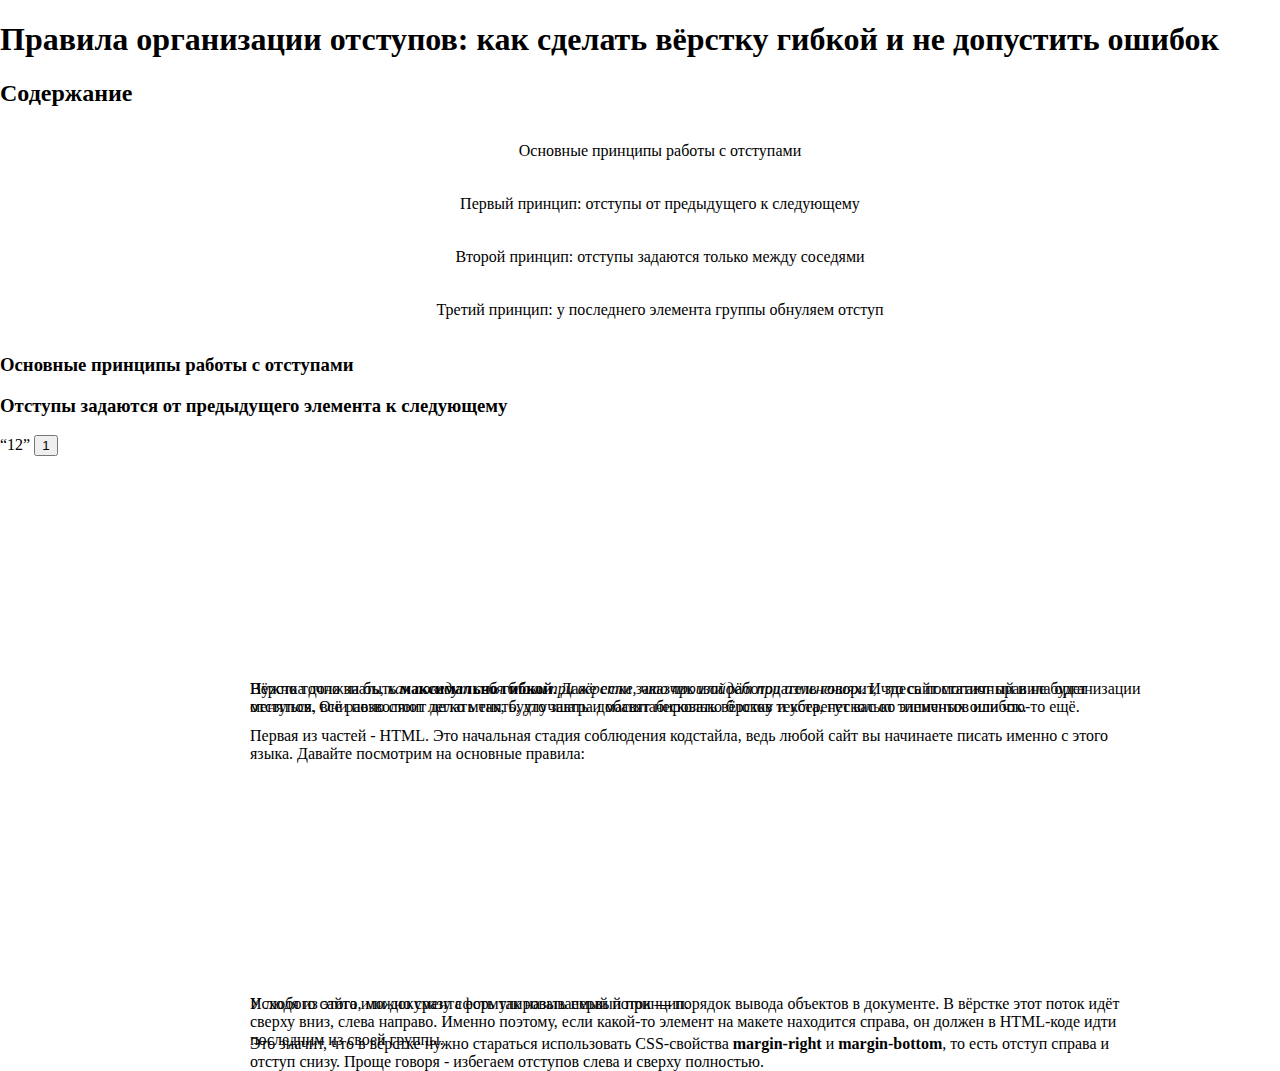
<file: 01/index.html>
<!DOCTYPE html>
<html lang="en">
  <head>
    <meta charset="UTF-8" />
    <meta name="viewport" content="width=device-width, initial-scale=1.0" />
    <link href="./styte.css" rel="stylesheet" />
    <title>Document</title>
  </head>
  <body>
    <div class="box">
      <h1>
        Правила организации отступов: как сделать вёрстку гибкой и не допустить
        ошибок
      </h1>

      <p>
        Вёрстка должна быть <strong>максимально гибкой</strong>. Даже если
        заказчик или работодатель говорит, что сайт статичный и не будет
        меняться, всё равно стоит делать так, будто завтра добавят несколько
        блоков текста, несколько элементов или что-то ещё.
      </p>

      <p>
        Нужно точно знать,
        <em
          >как поведут себя блоки при вёрстке, что произойдёт при изменениях</em
        >. И здесь помогают правила организации отступов. Они позволяют легко
        менять, улучшать и масштабировать вёрстку и уберегут вас от типичных
        ошибок.
      </p>

      <h2>Содержание</h2>

      <p>
        Первая из частей - HTML. Это начальная стадия соблюдения кодстайла, ведь
        любой сайт вы начинаете писать именно с этого языка. Давайте посмотрим
        на основные правила:
      </p>

      <ul>
        <li>Основные принципы работы с отступами</li>
        <li>Первый принцип: отступы от предыдущего к следующему</li>
        <li>Второй принцип: отступы задаются только между соседями</li>
        <li>Третий принцип: у последнего элемента группы обнуляем отступ</li>
      </ul>

      <h3>Основные принципы работы с отступами</h3>

      <p>
        У любого сайта или документа есть так называемый поток — порядок вывода
        объектов в документе. В вёрстке этот поток идёт сверху вниз, слева
        направо. Именно поэтому, если какой-то элемент на макете находится
        справа, он должен в HTML-коде идти последним из своей группы.
      </p>

      <p>Исходя из этого, можно сразу сформулировать первый принцип.</p>

      <h3>Отступы задаются от предыдущего элемента к следующему</h3>

      <p>
        Это значит, что в вёрстке нужно стараться использовать CSS-свойства
        <strong>margin-right</strong> и <strong>margin-bottom</strong>, то есть
        отступ справа и отступ снизу. Проще говоря - избегаем отступов слева и
        сверху полностью.
      </p>
      <q>12</q>
      <button>1</button>
    </div>
  </body>
</html>
</file>
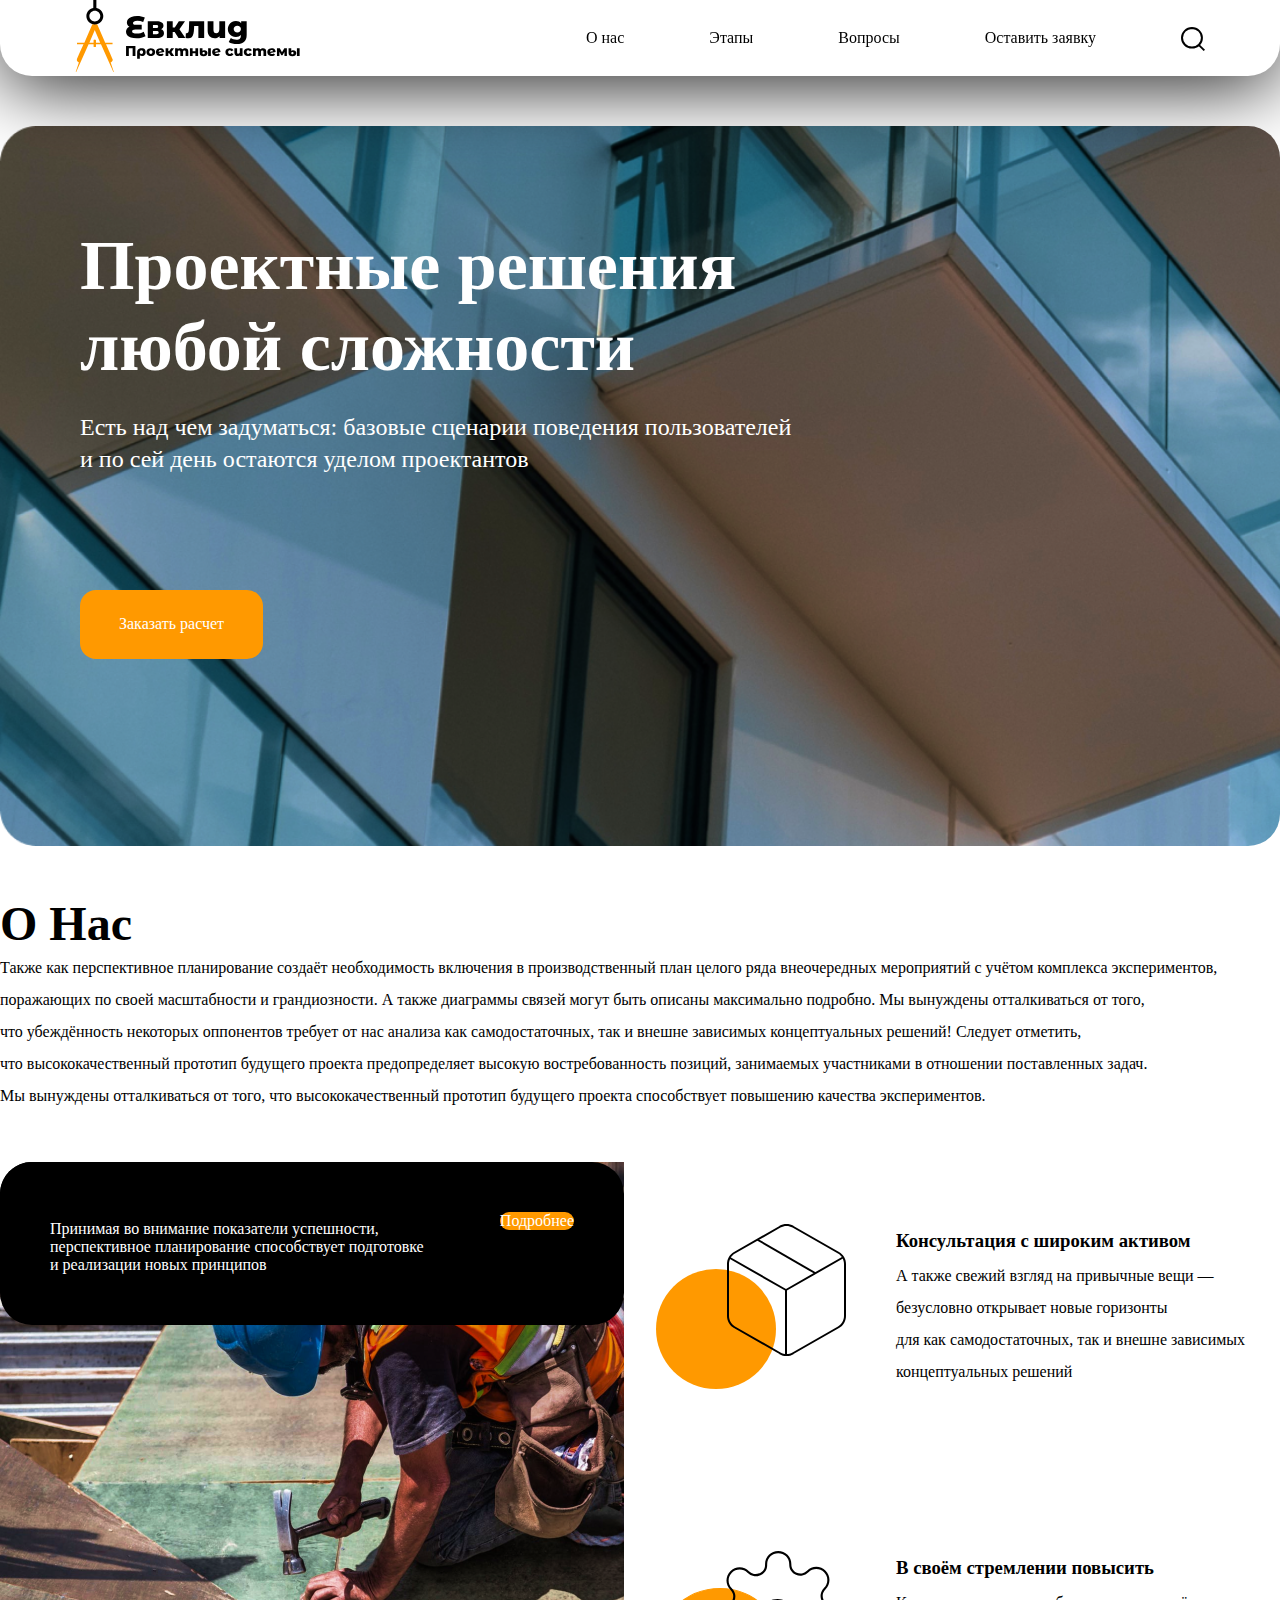
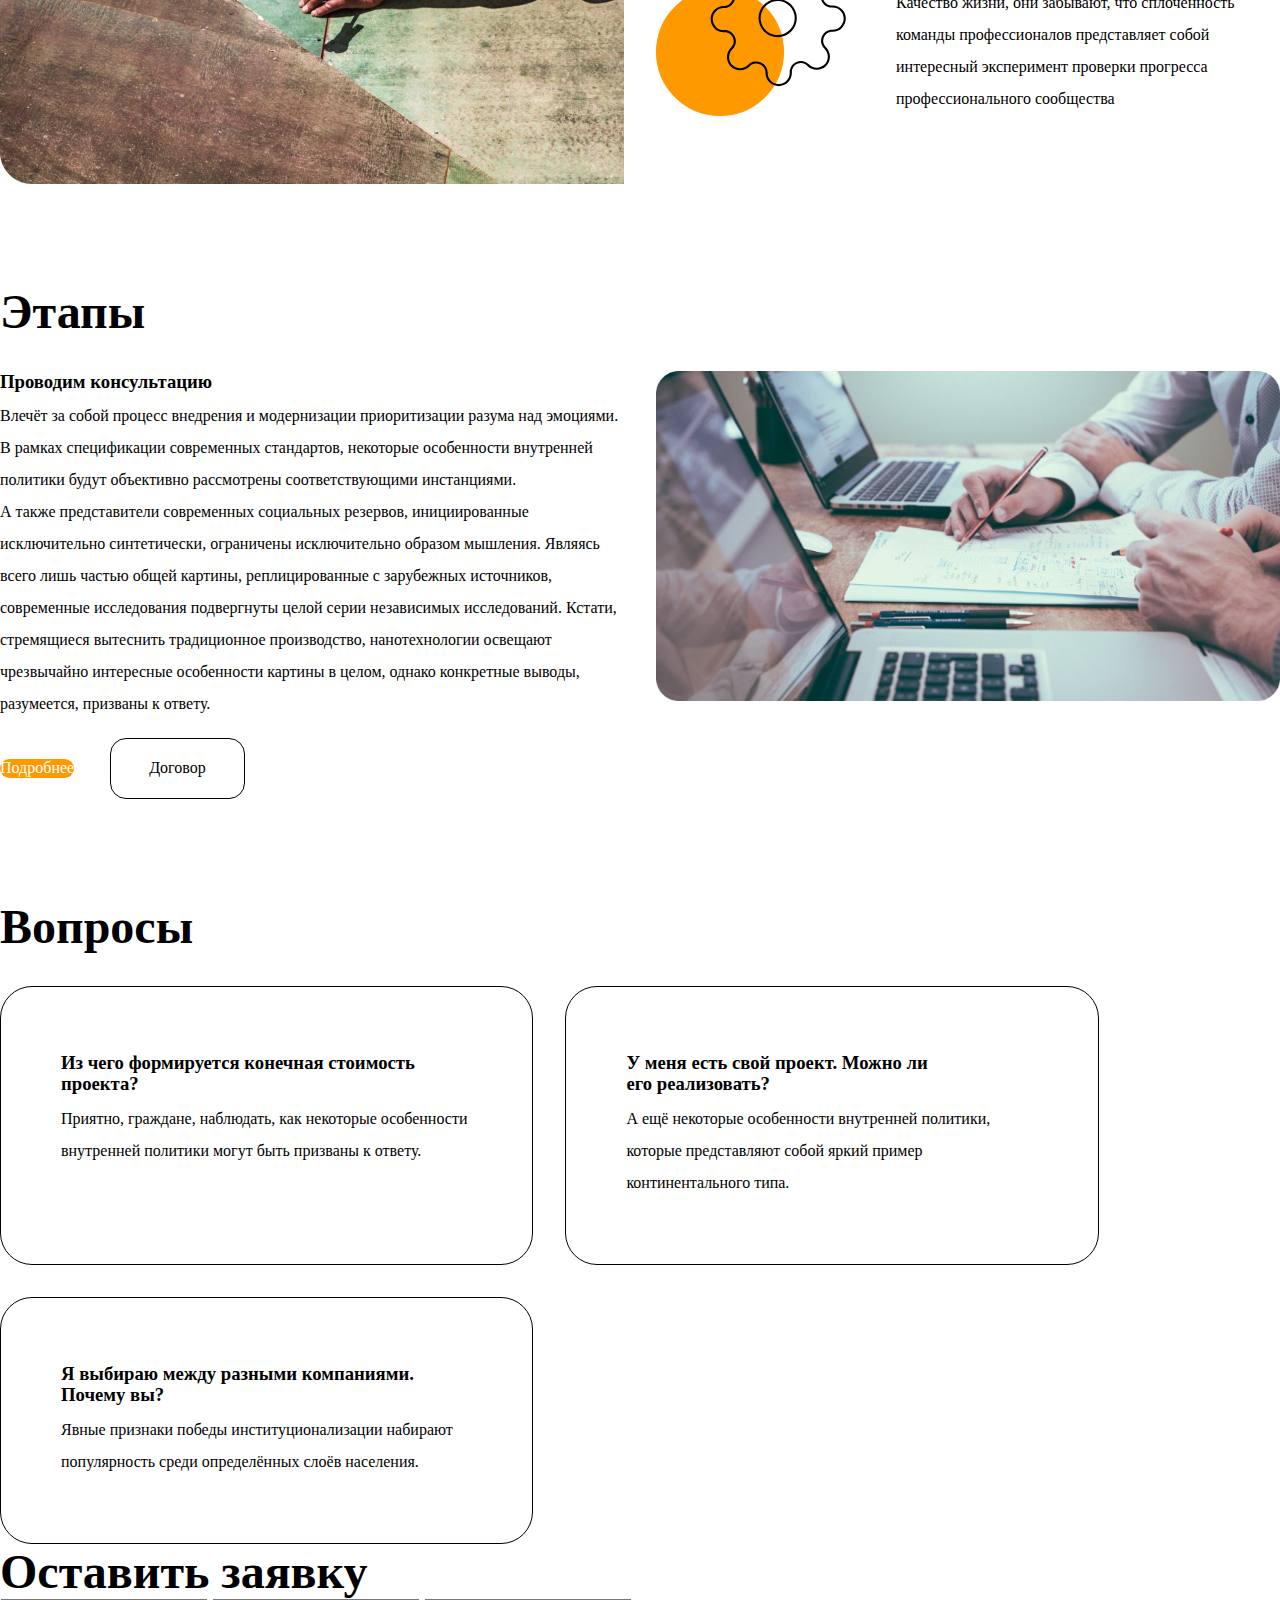
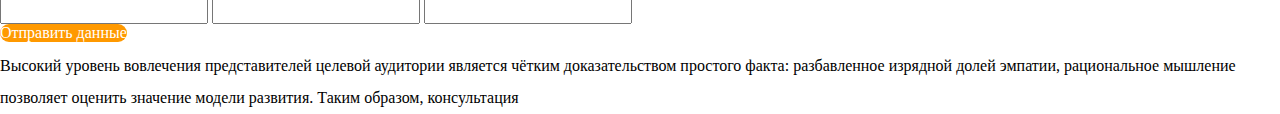
<file: 03/index.html>
<!DOCTYPE html>
<html lang="en">
  <head>
    <meta charset="UTF-8" />
    <meta name="viewport" content="width=device-width, initial-scale=1.0" />
    <title>Document</title>
    <link rel="stylesheet" href="./style/style.css" />
    <link rel="stylesheet" href="./style/normalize.css" />
  </head>
  <body>
    <header class="header">
      <div class="container">
        <div class="header-container flex">
          <div class="header-left">
            <a href="#" class="logo">
              <img src="./img/Logo.svg" class="logo-header" alt="Евклид" />
            </a>
          </div>
          <!-- навигация в хедере -->
          <nav class="navigation flex">
            <ul class="nav-link flex">
              <li class="nav-link-item">
                <a href="#about-us"> О нас </a>
              </li>
              <li class="nav-link-item">
                <a href="#stages"> Этапы </a>
              </li>
              <li class="nav-link-item">
                <a href="#questions"> Вопросы </a>
              </li>
              <li class="nav-link-item">
                <a href="#request"> Оставить заявку </a>
              </li>
              <li class="nav-link-item">
                <button class="btn-search">
                  <svg
                    xmlns="http://www.w3.org/2000/svg"
                    width="24"
                    height="24"
                    viewBox="0 0 24 24"
                    fill="none"
                  >
                    <rect
                      width="7.56126"
                      height="1.89031"
                      transform="matrix(0.713342 0.700816 -0.713342 0.700816 18.6064 17.3762)"
                      fill="black"
                    />
                    <path
                      d="M10.9648 1C16.4852 1 20.9306 5.39189 20.9307 10.7725C20.9307 16.1531 16.4852 20.5449 10.9648 20.5449C5.44461 20.5448 1 16.153 1 10.7725C1.00008 5.39199 5.44466 1.00016 10.9648 1Z"
                      stroke="black"
                      stroke-width="2"
                    />
                  </svg>
                </button>
              </li>
            </ul>
          </nav>
        </div>
      </div>
    </header>

    <main>
      <!-- Проектные решения -->
      <section class="design-solutions container margin-top">
        <div class="container-img-bg">
          <div class="design-solutions-container">
            <h1 class="title-high">Проектные решения любой сложности</h1>
            <p class="motto">
              Есть над чем задуматься: базовые сценарии поведения пользователей
              и по сей день остаются уделом проектантов
            </p>
            <button class="btn btn-design-solutions">Заказать расчет</button>
          </div>
        </div>
      </section>

      <!-- О нас -->
      <section class="about-us container margin-top" id="about-us">
        <div class="about-us-container">
          <!-- верхний блок -->
          <h2 class="title-middle">О Нас</h2>
          <div class="container-top">
            <p class="text">
              Также как перспективное планирование создаёт необходимость
              включения в производственный план целого ряда внеочередных
              мероприятий с учётом комплекса экспериментов, поражающих по своей
              масштабности и грандиозности. А также диаграммы связей могут быть
              описаны максимально подробно. Мы вынуждены отталкиваться от того,
              что убеждённость некоторых оппонентов требует от нас анализа
              как самодостаточных, так и внешне зависимых концептуальных
              решений! Следует отметить, что высококачественный прототип
              будущего проекта предопределяет высокую востребованность позиций,
              занимаемых участниками в отношении поставленных задач.
              Мы вынуждены отталкиваться от того, что высококачественный
              прототип будущего проекта способствует повышению качества
              экспериментов.
            </p>
          </div>

          <!-- нижний блок -->
          <div class="container-bottom flex">
            <div class="cont-bottom cont-left">
              <div class="bg-black-half flex">
                <div class="desc-text text-white">
                  Принимая во внимание показатели успешности, перспективное
                  планирование способствует подготовке и реализации новых
                  принципов
                </div>
                <div class="button">
                  <button class="btn btn-about-us">Подробнее</button>
                </div>
              </div>
            </div>
            <div class="cont-bottom flex">
              <div class="cont-right-top cont-right flex">
                <div class="img-desing">
                  <svg
                    xmlns="http://www.w3.org/2000/svg"
                    width="190"
                    height="165"
                    viewBox="0 0 190 165"
                    fill="none"
                  >
                    <circle cx="60" cy="105" r="60" fill="#FF9900" />
                    <g clip-path="url(#clip0_406480_4611)">
                      <path
                        fill-rule="evenodd"
                        clip-rule="evenodd"
                        d="M101.131 15.4903C101.4 15.0217 101.996 14.8609 102.463 15.1311L159.512 48.172C159.978 48.4422 160.138 49.0411 159.869 49.5097C159.6 49.9783 159.004 50.1391 158.537 49.8689L101.488 16.828C101.022 16.5578 100.862 15.9589 101.131 15.4903Z"
                        fill="black"
                      />
                      <path
                        fill-rule="evenodd"
                        clip-rule="evenodd"
                        d="M123.502 1.87485C125.63 0.646607 128.043 0 130.5 0C132.957 0 135.37 0.646607 137.498 1.87485C137.499 1.87524 137.499 1.87563 137.5 1.87602L183 27.8813C185.126 29.1091 186.892 30.8745 188.121 33.0004C189.349 35.1264 189.997 37.5381 190 39.9937V92.0063C189.997 94.4619 189.349 96.8736 188.121 98.9995C186.892 101.126 185.126 102.891 183 104.119L182.996 104.121L137.5 130.124C137.5 130.124 137.499 130.124 137.499 130.125C135.371 131.353 132.957 132 130.5 132C128.043 132 125.629 131.353 123.501 130.125C123.501 130.124 123.5 130.124 123.5 130.124L78.0039 104.121L78 104.119C75.8738 102.891 74.1079 101.126 72.8792 98.9995C71.6506 96.8736 71.0025 94.4619 71 92.0063V39.9937C71.0025 37.5381 71.6506 35.1264 72.8792 33.0004C74.1079 30.8745 75.8738 29.1091 78 27.8813L78.0039 27.8791L123.5 1.87602C123.501 1.87563 123.501 1.87524 123.502 1.87485ZM130.5 2.0004C128.394 2.0004 126.324 2.55499 124.5 3.60842L124.496 3.61064L79 29.6137C78.9993 29.6141 78.9986 29.6145 78.998 29.6148C77.1765 30.6672 75.6635 32.18 74.6108 34.0015C73.5577 35.8236 73.0022 37.8907 73 39.9953V92.0047C73.0022 94.1093 73.5577 96.1763 74.6108 97.9985C75.6634 99.8199 77.1763 101.333 78.9977 102.385C78.9984 102.385 78.9992 102.386 79 102.386L124.5 128.392C126.324 129.445 128.394 130 130.5 130C132.606 130 134.676 129.445 136.5 128.392L136.504 128.389L182 102.386C182.001 102.386 182.002 102.385 182.002 102.385C183.824 101.333 185.337 99.8199 186.389 97.9985C187.442 96.1762 187.998 94.109 188 92.0042V39.9958C187.998 37.891 187.442 35.8238 186.389 34.0015C185.337 32.18 183.824 30.6672 182.002 29.6148C182.001 29.6145 182.001 29.6141 182 29.6137L136.504 3.61064L136.5 3.60842C134.676 2.55499 132.606 2.0004 130.5 2.0004Z"
                        fill="black"
                      />
                      <path
                        fill-rule="evenodd"
                        clip-rule="evenodd"
                        d="M73.1328 33.4876C73.4058 33.0209 74.0096 32.8614 74.4815 33.1314L130 64.8958L185.518 33.1314C185.99 32.8614 186.594 33.0209 186.867 33.4876C187.14 33.9543 186.979 34.5516 186.507 34.8216L130.494 66.8688C130.188 67.0437 129.812 67.0437 129.506 66.8688L73.493 34.8216C73.0211 34.5516 72.8598 33.9543 73.1328 33.4876Z"
                        fill="black"
                      />
                      <path
                        fill-rule="evenodd"
                        clip-rule="evenodd"
                        d="M130 65C130.552 65 131 65.4376 131 65.9775V130.023C131 130.562 130.552 131 130 131C129.448 131 129 130.562 129 130.023V65.9775C129 65.4376 129.448 65 130 65Z"
                        fill="black"
                      />
                    </g>
                    <defs>
                      <clipPath id="clip0_406480_4611">
                        <rect
                          width="119"
                          height="132"
                          fill="white"
                          transform="translate(71)"
                        />
                      </clipPath>
                    </defs>
                  </svg>
                </div>
                <div class="desc-desing">
                  <h3 class="title-little">Консультация с широким активом</h3>
                  <p class="desc-text">
                    А также свежий взгляд на привычные вещи — безусловно
                    открывает новые горизонты для как самодостаточных,
                    так и внешне зависимых концептуальных решений
                  </p>
                </div>
              </div>
              <div class="cont-right-bottom cont-right flex">
                <div class="img-desing">
                  <svg
                    xmlns="http://www.w3.org/2000/svg"
                    width="190"
                    height="165"
                    viewBox="0 0 190 165"
                    fill="none"
                  >
                    <circle
                      cx="64"
                      cy="101"
                      r="63.4677"
                      fill="#FF9900"
                      stroke="#FF9900"
                      stroke-width="1.06452"
                    />
                    <path
                      fill-rule="evenodd"
                      clip-rule="evenodd"
                      d="M121.677 50.0322C112.271 50.0322 104.645 57.6578 104.645 67.0645C104.645 76.4711 112.271 84.0968 121.677 84.0968C131.084 84.0968 138.71 76.4711 138.71 67.0645C138.71 57.6578 131.084 50.0322 121.677 50.0322ZM102.516 67.0645C102.516 56.482 111.095 47.9032 121.677 47.9032C132.26 47.9032 140.839 56.482 140.839 67.0645C140.839 77.647 132.26 86.2258 121.677 86.2258C111.095 86.2258 102.516 77.647 102.516 67.0645Z"
                      fill="black"
                    />
                    <path
                      fill-rule="evenodd"
                      clip-rule="evenodd"
                      d="M122.21 2.13463C119.285 2.13463 116.479 3.29661 114.411 5.36494C112.343 7.43327 111.181 10.2385 111.181 13.1636V14.1918L111.181 14.196C111.172 16.3504 110.534 18.4552 109.344 20.2514C108.155 22.0476 106.466 23.4568 104.486 24.3055C104.353 24.3624 104.21 24.3918 104.065 24.3918H103.8C101.837 25.2098 99.6773 25.4442 97.5811 25.0641C95.4093 24.6704 93.4053 23.635 91.8274 22.0915L91.819 22.0833L91.4561 21.7204C90.4318 20.6949 89.215 19.881 87.8762 19.326C86.5373 18.771 85.1021 18.4853 83.6527 18.4853C82.2033 18.4853 80.7682 18.771 79.4293 19.326C78.0904 19.881 76.874 20.6945 75.8497 21.72L75.8489 21.7208C74.8235 22.7451 74.01 23.9615 73.455 25.3004C72.8999 26.6392 72.6143 28.0744 72.6143 29.5238C72.6143 30.9732 72.8999 32.4083 73.455 33.7472C74.01 35.0861 74.8235 36.3025 75.8489 37.3268L76.2205 37.6984C77.764 39.2763 78.7993 41.2804 79.1931 43.4522C79.5849 45.6129 79.3237 47.8412 78.4434 49.8524C77.676 51.9194 76.3075 53.7098 74.5138 54.9927C72.7108 56.2823 70.5617 56.9995 68.3457 57.0514L68.3207 57.0517H67.7764C64.8513 57.0517 62.0461 58.2136 59.9777 60.282C57.9094 62.3503 56.7474 65.1556 56.7474 68.0806C56.7474 71.0057 57.9094 73.8109 59.9777 75.8793C62.0461 77.9476 64.8513 79.1096 67.7764 79.1096H68.8088C70.9632 79.1182 73.068 79.7565 74.8642 80.9461C76.6588 82.1346 78.0671 83.8215 78.916 85.7994C79.8054 87.8173 80.0704 90.0553 79.6769 92.2252C79.2832 94.397 78.2478 96.4011 76.7043 97.979L76.6961 97.9874L76.3332 98.3502C75.3077 99.3745 74.4938 100.591 73.9388 101.93C73.3838 103.269 73.0981 104.704 73.0981 106.154C73.0981 107.603 73.3838 109.038 73.9388 110.377C74.4938 111.716 75.3073 112.932 76.3328 113.957L76.3336 113.957C77.3579 114.983 78.5743 115.796 79.9131 116.351C81.252 116.906 82.6872 117.192 84.1366 117.192C85.5859 117.192 87.0211 116.906 88.36 116.351C89.6989 115.796 90.9153 114.983 91.9396 113.957L92.3112 113.586C93.8891 112.042 95.8932 111.007 98.065 110.613C100.226 110.221 102.454 110.483 104.465 111.363C106.532 112.13 108.323 113.499 109.606 115.293C110.895 117.096 111.612 119.245 111.664 121.461L111.664 121.486V122.03C111.664 124.955 112.826 127.76 114.895 129.829C116.963 131.897 119.768 133.059 122.693 133.059C125.618 133.059 128.424 131.897 130.492 129.829C132.56 127.76 133.722 124.955 133.722 122.03V121.002L133.722 120.998C133.731 118.843 134.369 116.738 135.559 114.942C136.747 113.148 138.434 111.739 140.412 110.891C142.43 110.001 144.668 109.736 146.838 110.129C149.01 110.523 151.014 111.559 152.592 113.102L152.6 113.11L152.963 113.473C153.987 114.499 155.204 115.312 156.543 115.868C157.882 116.423 159.317 116.708 160.766 116.708C162.216 116.708 163.651 116.423 164.99 115.868C166.329 115.312 167.545 114.499 168.569 113.474L168.57 113.473C169.596 112.448 170.409 111.232 170.964 109.893C171.519 108.554 171.805 107.119 171.805 105.67C171.805 104.22 171.519 102.785 170.964 101.446C170.409 100.107 169.596 98.8911 168.57 97.8668L168.199 97.4951C166.655 95.9173 165.62 93.9132 165.226 91.7414C164.833 89.5712 165.098 87.3331 165.987 85.315C166.836 83.3373 168.244 81.6506 170.039 80.4622C171.835 79.2727 173.94 78.6343 176.094 78.6257L176.098 78.6257L176.643 78.6257C179.568 78.6257 182.373 77.4637 184.441 75.3954C186.51 73.3271 187.672 70.5218 187.672 67.5968C187.672 64.6717 186.51 61.8665 184.441 59.7981C182.373 57.7298 179.568 56.5678 176.643 56.5678H175.615L175.61 56.5678C173.456 56.5592 171.351 55.9209 169.555 54.7313C167.759 53.5418 166.35 51.853 165.501 49.8728C165.444 49.74 165.415 49.5969 165.415 49.4524V49.1876C164.597 47.2242 164.362 45.0645 164.742 42.9683C165.136 40.7965 166.171 38.7925 167.715 37.2146L167.723 37.2062L168.086 36.8433C169.111 35.819 169.925 34.6022 170.48 33.2634C171.035 31.9245 171.321 30.4893 171.321 29.0399C171.321 27.5906 171.035 26.1554 170.48 24.8165C169.925 23.4776 169.112 22.2612 168.086 21.2369L168.086 21.2361C167.061 20.2107 165.845 19.3972 164.506 18.8422C163.167 18.2871 161.732 18.0015 160.283 18.0015C158.833 18.0015 157.398 18.2871 156.059 18.8422C154.72 19.3972 153.504 20.2107 152.48 21.2361L152.108 21.6077C150.53 23.1512 148.526 24.1865 146.354 24.5803C144.184 24.9737 141.946 24.7087 139.928 23.8194C137.95 22.9705 136.263 21.5622 135.075 19.7676C133.885 17.9714 133.247 15.8665 133.239 13.7122L133.239 13.7079V13.1636C133.239 10.2385 132.077 7.43327 130.008 5.36494C127.94 3.29661 125.135 2.13463 122.21 2.13463ZM112.902 3.85552C115.37 1.38687 118.718 0 122.21 0C125.701 0 129.049 1.38687 131.518 3.85552C133.986 6.32417 135.373 9.67238 135.373 13.1636L135.373 13.7037C135.373 13.7043 135.373 13.705 135.373 13.7056C135.38 15.443 135.895 17.1404 136.855 18.5889C137.814 20.038 139.177 21.1749 140.774 21.8596L140.785 21.8641C142.414 22.5831 144.221 22.7976 145.973 22.4799C147.724 22.1625 149.339 21.3287 150.611 20.0856C150.613 20.0843 150.614 20.083 150.615 20.0817L150.969 19.7275C150.969 19.7277 150.969 19.7274 150.969 19.7275C152.192 18.5038 153.644 17.5326 155.242 16.8703C156.84 16.2078 158.553 15.8668 160.283 15.8668C162.012 15.8668 163.725 16.2078 165.323 16.8703C166.921 17.5325 168.373 18.5032 169.595 19.7267C170.819 20.9492 171.79 22.401 172.452 23.9991C173.115 25.5971 173.456 27.31 173.456 29.0399C173.456 30.7698 173.115 32.4828 172.452 34.0808C171.79 35.6788 170.819 37.1306 169.595 38.3532L169.241 38.7073C169.239 38.7087 169.238 38.71 169.237 38.7114C167.994 39.9838 167.16 41.5989 166.843 43.3492C166.525 45.1013 166.739 46.9085 167.458 48.5376C167.518 48.6733 167.549 48.8201 167.549 48.9685V49.2268C168.241 50.7403 169.344 52.0312 170.734 52.9516C172.182 53.9109 173.879 54.4259 175.617 54.4332H176.643C180.134 54.4332 183.482 55.8201 185.951 58.2887C188.419 60.7574 189.806 64.1056 189.806 67.5968C189.806 71.088 188.419 74.4362 185.951 76.9048C183.482 79.3735 180.134 80.7604 176.643 80.7604L176.103 80.7603C176.102 80.7603 176.101 80.7604 176.101 80.7604C174.363 80.7677 172.666 81.2826 171.217 82.242C169.768 83.2016 168.631 84.5641 167.947 86.1616L167.942 86.1721C167.223 87.8012 167.009 89.6084 167.326 91.3605C167.644 93.1107 168.478 94.7258 169.72 95.9981C169.722 95.9995 169.723 96.001 169.725 96.0024L170.079 96.3565C170.079 96.3564 170.079 96.3567 170.079 96.3565C171.303 97.579 172.274 99.0311 172.936 100.629C173.599 102.227 173.94 103.94 173.94 105.67C173.94 107.4 173.599 109.113 172.936 110.711C172.274 112.308 171.303 113.76 170.079 114.983C168.857 116.206 167.405 117.177 165.807 117.839C164.209 118.502 162.496 118.843 160.766 118.843C159.036 118.843 157.324 118.502 155.726 117.839C154.128 117.177 152.676 116.206 151.454 114.983C151.453 114.982 151.454 114.983 151.454 114.983L151.099 114.628C151.098 114.627 151.096 114.625 151.095 114.624C149.822 113.381 148.207 112.547 146.457 112.23C144.705 111.912 142.898 112.127 141.269 112.846L141.258 112.85C139.661 113.535 138.298 114.672 137.339 116.121C136.379 117.569 135.864 119.267 135.857 121.004C135.857 121.005 135.857 121.005 135.857 121.006L135.857 122.03C135.857 125.521 134.47 128.869 132.001 131.338C129.533 133.807 126.185 135.194 122.693 135.194C119.202 135.194 115.854 133.807 113.385 131.338C110.917 128.869 109.53 125.521 109.53 122.03V121.498C109.486 119.715 108.907 117.986 107.869 116.534C106.829 115.08 105.375 113.972 103.697 113.355C103.685 113.35 103.674 113.346 103.663 113.342C103.653 113.338 103.644 113.334 103.634 113.329C102.005 112.61 100.198 112.396 98.4458 112.714C96.6956 113.031 95.0804 113.865 93.8081 115.108C93.8067 115.109 93.8053 115.11 93.8039 115.112L93.4498 115.466C92.2273 116.69 90.7755 117.661 89.1774 118.323C87.5794 118.986 85.8665 119.327 84.1366 119.327C82.4067 119.327 80.6937 118.986 79.0957 118.323C77.4977 117.661 76.0459 116.69 74.8233 115.466C73.5998 114.244 72.6292 112.792 71.9669 111.194C71.3044 109.596 70.9635 107.884 70.9635 106.154C70.9635 104.424 71.3044 102.711 71.9669 101.113C72.6293 99.5149 73.6001 98.0632 74.8238 96.8408C74.8236 96.8409 74.8239 96.8407 74.8238 96.8408L75.1784 96.4863C75.1797 96.4849 75.181 96.4836 75.1824 96.4822C76.4253 95.2099 77.2592 93.5946 77.5766 91.8444C77.8943 90.0922 77.6798 88.2851 76.9608 86.656L76.9562 86.6455C76.2715 85.048 75.1347 83.6855 73.6856 82.7258C72.237 81.7665 70.5397 81.2515 68.8023 81.2442C68.8016 81.2442 68.801 81.2442 68.8003 81.2442L67.7764 81.2442C64.2852 81.2442 60.937 79.8573 58.4683 77.3887C55.9997 74.92 54.6128 71.5718 54.6128 68.0806C54.6128 64.5894 55.9997 61.2412 58.4683 58.7726C60.937 56.3039 64.2852 54.917 67.7764 54.917H68.3079C70.0914 54.8729 71.8207 54.2945 73.2719 53.2565C74.7265 52.2162 75.8344 50.7623 76.4517 49.084C76.4594 49.0629 76.4679 49.042 76.4769 49.0214C77.1959 47.3923 77.4104 45.5852 77.0927 43.833C76.7753 42.0828 75.9415 40.4675 74.6985 39.1952L74.3403 38.837C73.1164 37.6145 72.1455 36.1627 71.483 34.5646C70.8206 32.9666 70.4796 31.2537 70.4796 29.5238C70.4796 27.7939 70.8206 26.0809 71.483 24.4829C72.1455 22.8849 73.1164 21.4331 74.3403 20.2105C75.5627 18.987 77.0142 18.0164 78.6119 17.3541C80.2099 16.6917 81.9228 16.3507 83.6527 16.3507C85.3826 16.3507 87.0956 16.6917 88.6936 17.3541C90.2914 18.0165 91.7431 18.9873 92.9655 20.211C92.9654 20.2108 92.9657 20.2111 92.9655 20.211L93.3242 20.5697C94.5966 21.8126 96.2117 22.6464 97.962 22.9638C99.7141 23.2815 101.521 23.067 103.15 22.348C103.286 22.2881 103.433 22.2571 103.581 22.2571H103.84C105.353 21.5652 106.644 20.4626 107.564 19.0728C108.524 17.6242 109.039 15.9269 109.046 14.1895V13.1636C109.046 9.67238 110.433 6.32417 112.902 3.85552Z"
                      fill="black"
                    />
                  </svg>
                </div>
                <div class="desc-desing">
                  <h3 class="title-little">В своём стремлении повысить</h3>
                  <p class="desc-text">
                    Качество жизни, они забывают, что сплочённость команды
                    профессионалов представляет собой интересный эксперимент
                    проверки прогресса профессионального сообщества
                  </p>
                </div>
              </div>
            </div>
          </div>
        </div>
      </section>

      <!-- Этапы -->
      <section class="stages container" id="stages">
        <div class="stages-margin-top">
          <h2 class="title-middle">Этапы</h2>
          <div class="stages-container flex">
            <!-- левая часть -->
            <div class="stages-cont">
              <div class="desc-stages">
                <h3 class="title-little">
                  <b>Проводим консультацию</b>
                </h3>
                <p class="desc-text text">
                  Влечёт за собой процесс внедрения и модернизации приоритизации
                  разума над эмоциями. В рамках спецификации современных
                  стандартов, некоторые особенности внутренней политики будут
                  объективно рассмотрены соответствующими инстанциями.
                  <br />А также представители современных социальных резервов,
                  инициированные исключительно синтетически, ограничены
                  исключительно образом мышления. Являясь всего лишь частью
                  общей картины, реплицированные с зарубежных источников,
                  современные исследования подвергнуты целой серии независимых
                  исследований. Кстати, стремящиеся вытеснить традиционное
                  производство, нанотехнологии освещают чрезвычайно интересные
                  особенности картины в целом, однако конкретные выводы,
                  разумеется, призваны к ответу.
                </p>
              </div>
              <div class="buttons">
                <button class="btn btn-stages">Подробнее</button>
                <button class="btn btn-contract">Договор</button>
              </div>
            </div>

            <!-- правая часть -->
            <div class="stages-cont">
              <img src="./img/planning.png" class="img-stages" alt="" />
            </div>
          </div>
        </div>
      </section>

      <!-- Вопросы -->
      <section class="questions container" id="questions">
        <div class="cont-margin-top">
          <h2 class="title-middle">Вопросы</h2>
          <div class="box-questions flex">
            <div class="box-question-item">
              <h3 class="title-little">
                Из чего формируется конечная стоимость проекта?
              </h3>
              <p class="desc-text">
                Приятно, граждане, наблюдать, как некоторые особенности
                внутренней политики могут быть призваны к ответу.
              </p>
            </div>
            <div class="box-question-item">
              <h3 class="title-little">
                У меня есть свой проект. Можно ли его реализовать?
              </h3>
              <p class="desc-text">
                А ещё некоторые особенности внутренней политики, которые
                представляют собой яркий пример континентального типа.
              </p>
            </div>
            <div class="box-question-item">
              <h3 class="title-little">
                Я выбираю между разными компаниями. Почему вы?
              </h3>
              <p class="desc-text">
                Явные признаки победы институционализации набирают популярность
                среди определённых слоёв населения.
              </p>
            </div>
          </div>
        </div>
      </section>
    </main>

    <footer>
      <section class="request" id="request">
        <div class="container">
          <div class="cont-black">
            <div class="footer-box"></div>
            <div class="footer-box">
              <form action="">
                <h2 class="title-middle">Оставить заявку</h2>
                <input type="Фамилия, имя и отчество*" />
                <input type="Email*" />
                <input type="Сообщение" />
              </form>
              <button class="btn">Отправить данные</button>
            </div>
            <div class="footer-box">
              <p class="desc-text">
                Высокий уровень вовлечения представителей целевой аудитории
                является чётким доказательством простого факта: разбавленное
                изрядной долей эмпатии, рациональное мышление позволяет оценить
                значение модели развития. Таким образом, консультация
              </p>
            </div>
          </div>
        </div>
      </section>
    </footer>
  </body>
</html>
</file>
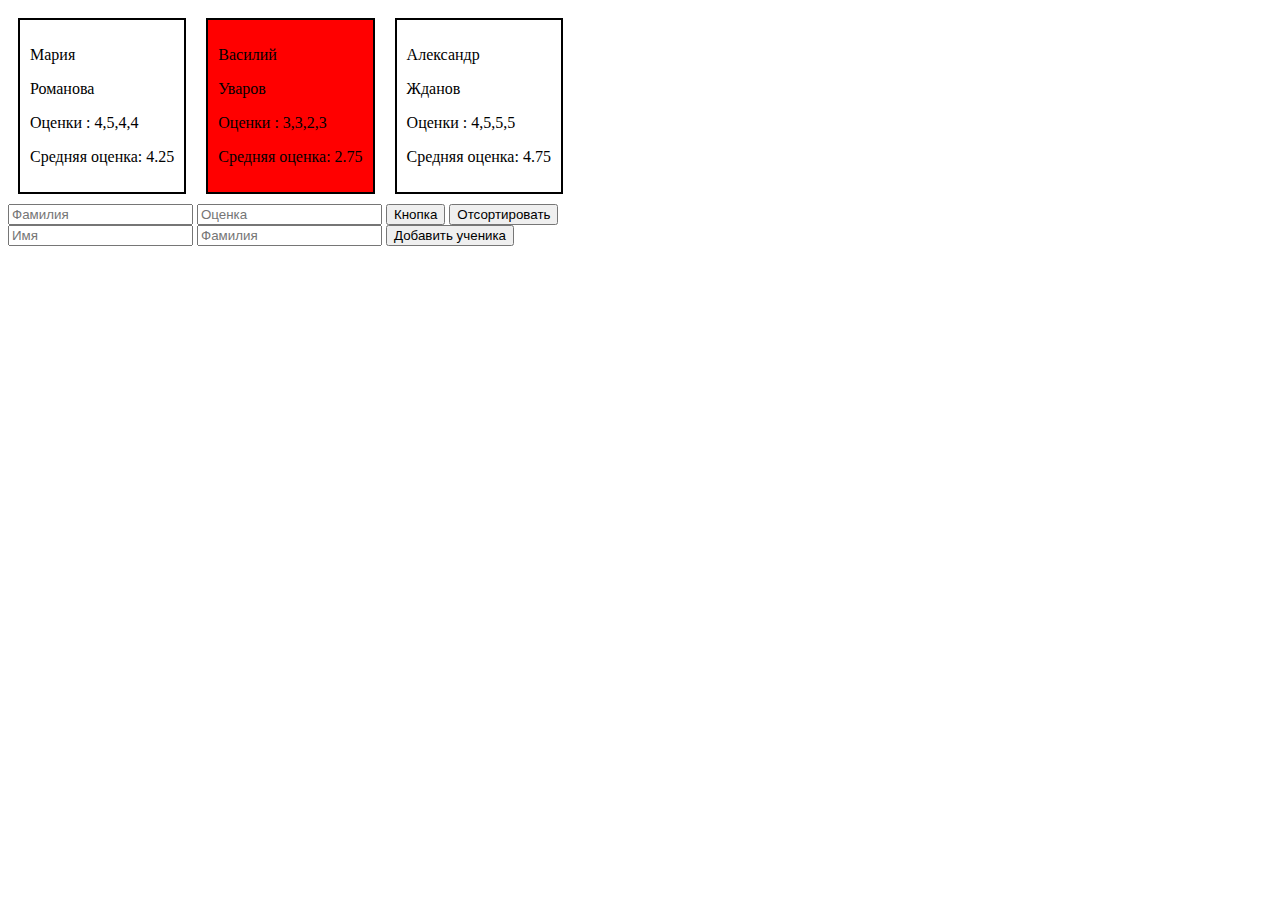
<file: Students_project/index.html>
<!DOCTYPE html>
<html lang="en">
  <head>
    <meta charset="UTF-8" />
    <meta name="viewport" content="width=device-width, initial-scale=1.0" />
    <title>Document</title>
    <link rel="stylesheet" href="./style.css" />
  </head>
  <body>
    <div class="div"></div>
    <input class="input1" type="text" placeholder="Фамилия" />
    <input class="input2" type="text" placeholder="Оценка" />
    <button class="btn">Кнопка</button>
    <button class="btn2">Отсортировать</button>
    <form class="form">
      <input type="text" class="inputName" placeholder="Имя" />
      <input type="text" class="inputSurname" placeholder="Фамилия" />
      <button class="btn3">Добавить ученика</button>
    </form>
    <script src="./Students.js"></script>
    <script src="./javascript.js"></script>
  </body>
</html>
</file>
<file: 01/styte.css>
body {
    margin: 0;
    padding: 0;
}

.box {
    /* background-color: blanchedalmond; */
    font-size: 100%;
}

.element {
    display: inline-block;
    width: 600px;
    /* margin: 50px; */
}

.card {
    border: solid 2px;
    width: 150px;
    height: 200px;
    margin: 50px 50px 50px 250px;
    position: absolute;
    
}

.list {
    border: solid 2px;
    width: 556px;
    height: 200px;
    margin: 38px 550px;
    position: absolute;
}

li {
    margin: 35px 0;
    color: black;
    text-align: center;
    list-style-type: none;
}

table {
    position: absolute;
    border: 2px solid black;
    width: 900px;
    height: auto;
    margin: 300px 250px;
}

th {
    border: 2px solid black;
    width: 300px;
    height: 50px;
}

td {
    border: 2px solid black;
    padding: auto;
    width: 300px;
    height: 50px;
    text-align: center;
}

p {
    position: absolute;
    margin: 600px 255px 0 250px;
    width: 900px;
}

a {
    position: absolute;
    margin: 750px 0 0 1030px;
}
</file>
<file: 03/style/style.css>
@font-face {
    font-family: "Montserrat";
    src: url("../fonts/Montserrat-Regular.ttf") format("truetype");
}

html {
    font-family: 'Monserrat' !important;
    box-sizing: border-box;

}

*,
*::before,
*::after {
    box-sizing: initial;
}

a {
    color: inherit;
    text-decoration: none;
}

h1 {
    margin: 0;
}

p {
    margin: 0;
    line-height: 32px;
}

img {
    max-width: 100%;
    border: none;
}

body {
    min-width: 1200px;

}


button {
    border: none;
    background: none;
    margin: 0;
    padding: 0;
}

.container {
    max-width: 1772px;
    margin: 0 auto;
    /* background: rgb(138, 129, 146); */
    

}

.nav-link {
    list-style: none;
    margin: 0;
    padding: 0;
}

.flex {
    display: flex;
}

.header-container {
    justify-content: space-between;
    padding: 0 75px;
    background: #FFFFFF;
    border-bottom-left-radius: 32px;
    border-bottom-right-radius: 32px;
    filter: drop-shadow(0 5px 40px);
}

.navigation {
    align-items: center;
}

.nav-link {
    gap: 85px;

}

.nav-link-item {
    align-content: center;
    height: 22px;
}

.margin-top {
    margin-top: 50px;
}

.container-img-bg{
    background-image: url('../img/low-angle-photo-of-balconies.png');
    max-width: 100%;
    background-repeat: no-repeat;
    background-size: cover;
    min-height: 620px;
    border-radius: 32px;
    padding-top: 100px;
    padding-left: 80px;
}

.design-solutions-container {
    max-width: 837px;
}

.title-high {
    color: #FFFFFF;
    font-size: 70px;
    margin: 0;
    margin-bottom: 24px;
}

.motto {
    color: #FFFFFF;
    font-size: 24px;

}

.btn {
    color: #FFFFFF;
    background: #FF9900;
    border-radius: 16px;
}

.btn-design-solutions {
    padding: 25px 39px;
    margin-top: 115px;

}

.title-middle {
    margin: 0;
    font-size: 48px;
}

.container-top {
    max-width: 1235px;
}

.text {
    font-size: 16px;
}

.container-bottom {
    margin-top: 50px;
    gap: 32px;
}

.cont-left{
    background-image: url('../img/rectangle.png');
    min-height: 622px;
    background-repeat: no-repeat;
}

.text-white {
    color: white;
    max-width: 433px;
}

.btn-about-stages {
    padding: 20px 38px;
}

.cont-bottom {
    width: calc(50% - 16px);
    flex-direction: column;
    gap: 32px;

}

.bg-black-half {
    background-color: black;
    justify-content: space-between;
    padding: 50px;
    border-radius: 32px;
}

.cont-right {
    height: calc(50% - 16px);
    gap: 50px;
    align-items: center;
    border: #CACACA;
    border-radius: 32px;
}

.title-little {
    margin: 0;
}

.desc-text {
    margin-top: 8px;
}


/* этапы */

.stages-margin-top {
    margin-top: 100px;
}

.stages-container {
    margin-top: 32px;
    padding-bottom: 85px;
    gap: 32px;
}

.stages-cont {
    /* max-width: calc(50% - 16px); */
    flex: 1 1 calc(50% - 16px);
}

.buttons {
    margin-top: 18px;
    
}

.btn-contract {
    color: black;
    background: white;
    border: 1px solid black;
    padding: 20px 38px;
    margin-left: 32px;
}

.desc-stages{
    max-width: 758px;
}

/* Вопросы */
.box-questions {
    margin-top: 32px;
    flex-wrap: wrap;
    
}

.box-question-item {
    padding: 65px 60px;
    border: 1px solid black;
    border-radius: 32px;
    max-width: calc(33% - 11px);
}

.box-questions:not(:nth-child(3)) {
    gap: 32px;
}

.cont-margin-top {
   margin-top: 15px;
}
</file>
<file: Students_project/style.css>
.border{
    display: inline-block;
    border: 2px solid black;
    margin: 10px;
    padding: 10px;
}

.colorCard{
    background-color: red;
}
</file>
